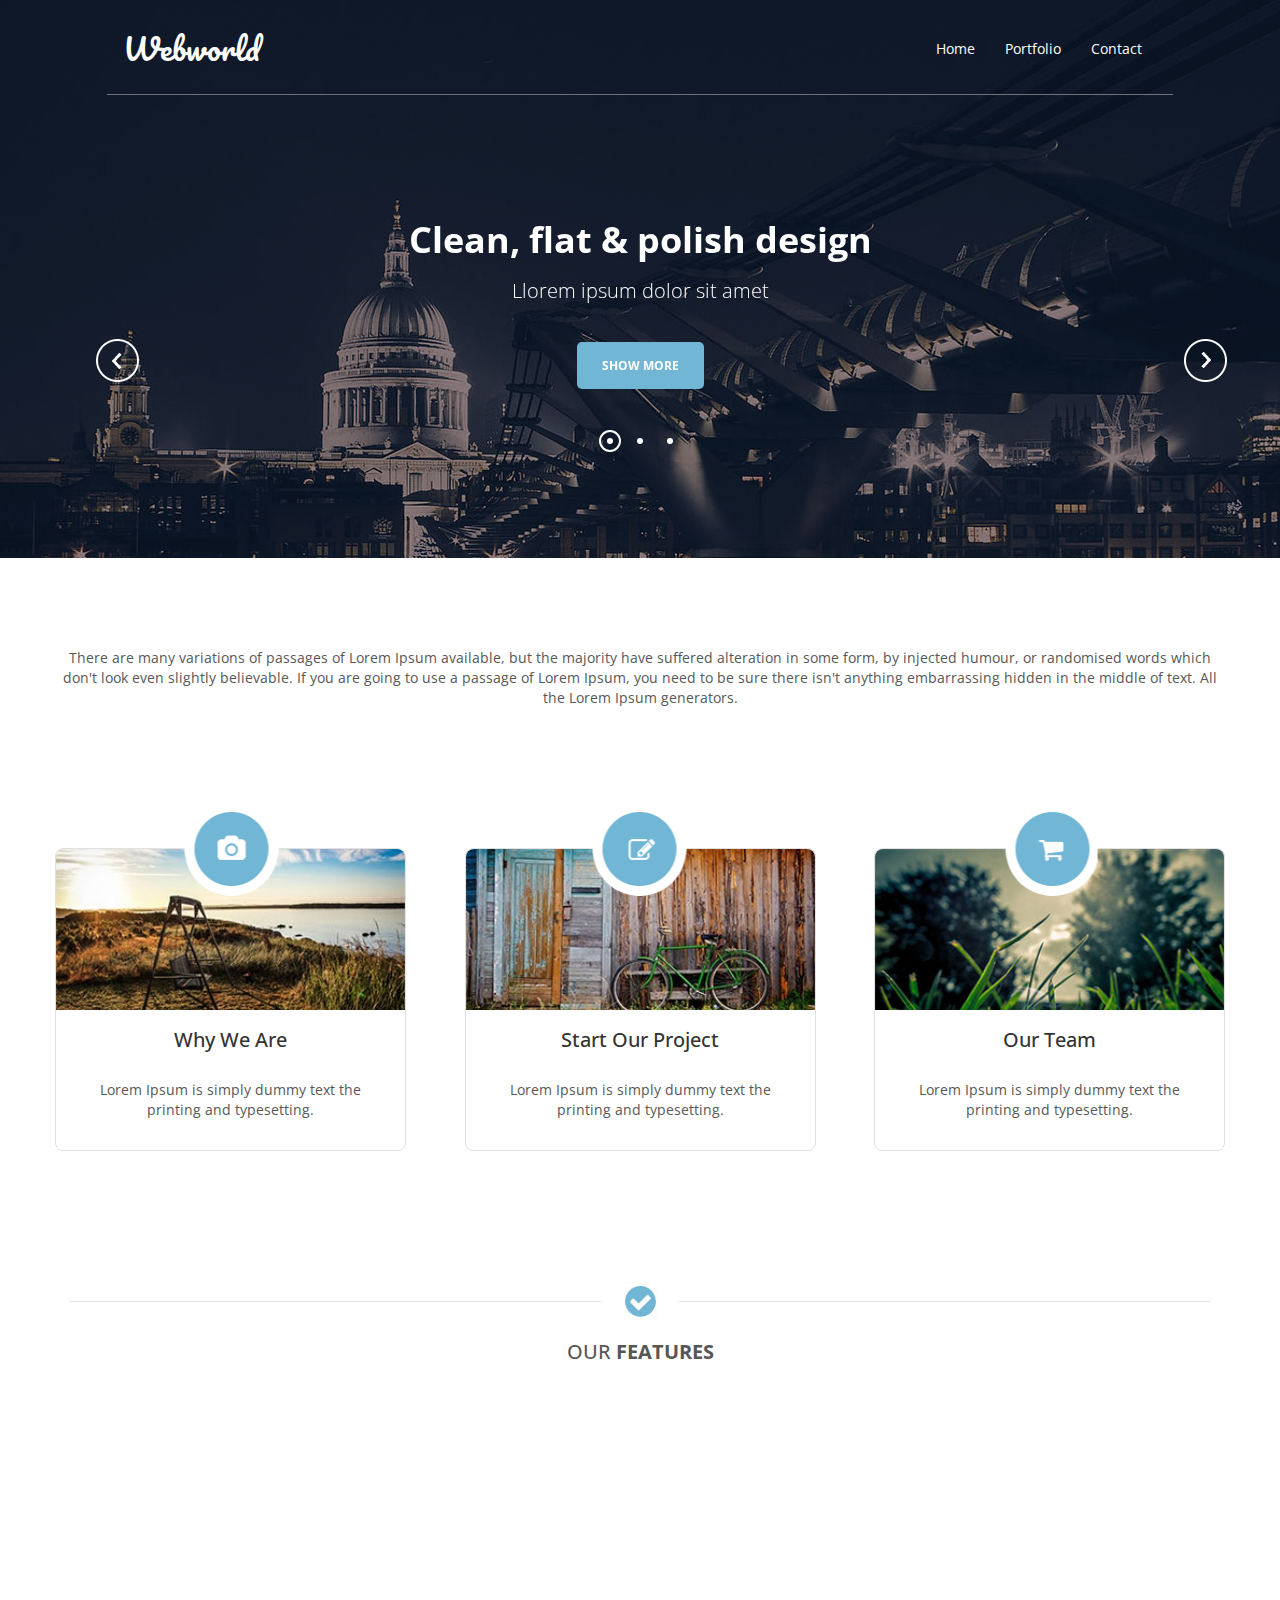
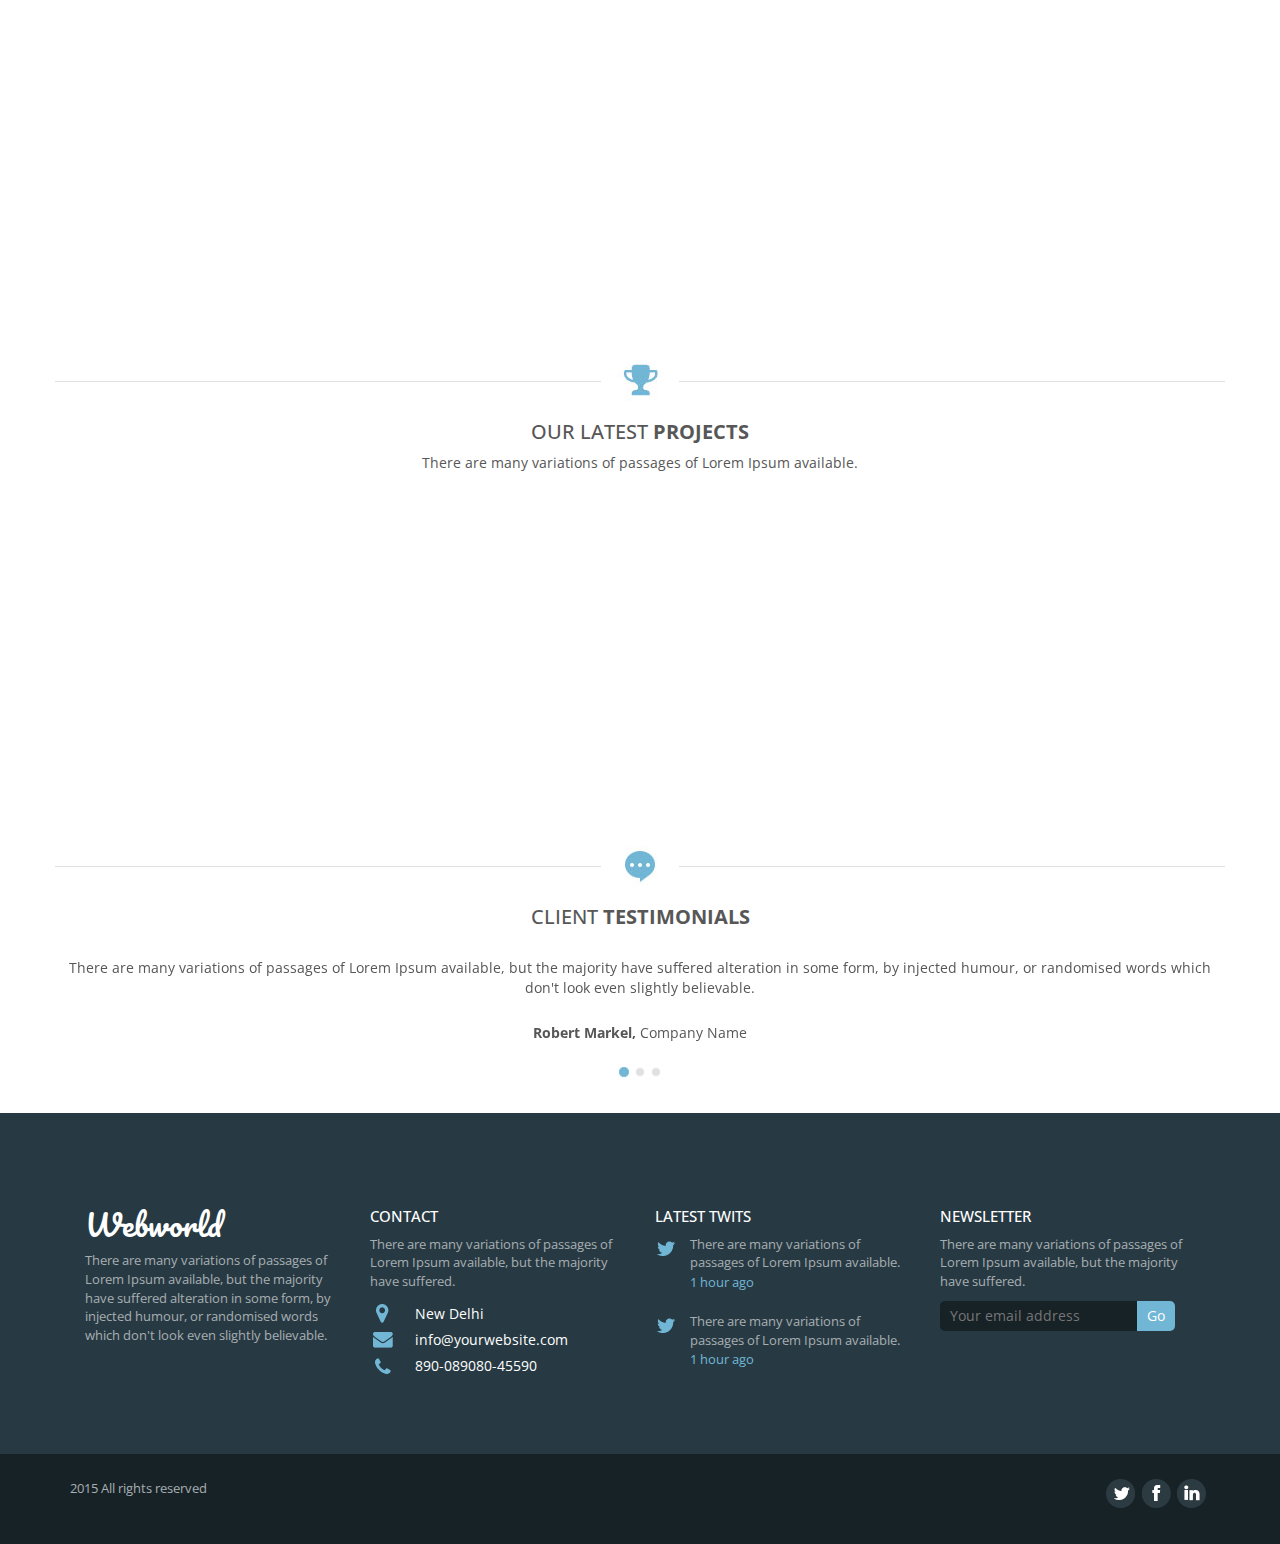
<file: index.html>
<!DOCTYPE html>
<html lang="pl_PL">

<head>
    <meta charset="utf-8">
    <meta http-equiv="X-UA-Compatible" content="IE=edge">
    <meta name="viewport" content="width=device-width, initial-scale=1">
    <title>Bootstrap 101 Template</title>
    <!-- Bootstrap -->
    <link href="css/main.css" rel="stylesheet">
    <link rel="stylesheet" href="css/animate.css">
    <link rel="stylesheet" href="https://maxcdn.bootstrapcdn.com/bootstrap/3.3.5/css/bootstrap.min.css">
    <!-- HTML5 Shim and Respond.js IE8 support of HTML5 elements and media queries -->
    <!-- WARNING: Respond.js doesn't work if you view the page via file:// -->
    <!--[if lt IE 9]>
      <script src="https://oss.maxcdn.com/html5shiv/3.7.2/html5shiv.min.js"></script>
      <script src="https://oss.maxcdn.com/respond/1.4.2/respond.min.js"></script>
    <![endif]-->
</head>

<body>
    <header>
        <div class="container-fluid">
            <div class="col-lg-10 col-lg-offset-1 col-md-10 col-md-offset-1 col-sm-10 col-sm-offset-1 col-xs-10 col-xs-offset-1 top-nav navigation">
                <nav class="navbar ">
                    <a href="index.html" class="navbar-brand logo-text"> Webworld </a>
                    <ul class="nav navbar-nav navbar-right nav-min">
                        <li><a href="#"> Menu </a></li>
                    </ul>
                    <ul class="nav navbar-nav navbar-right nav-items">
                        <li><a href="index.html"> Home </a></li>
                        <li><a href="pages/portfolio.html"> Portfolio </a></li>
                        <li><a href="pages/contact.html"> Contact </a></li>
                    </ul>
                </nav>
            </div>
            <div id="my-carousel" class="carousel slide" data-ride="carousel">
                <ol class="carousel-indicators">
                    <li data-target="#my-carousel" data-slide-to="0" class="active"></li>
                    <li data-target="#my-carousel" data-slide-to="1"></li>
                    <li data-target="#my-carousel" data-slide-to="2"></li>
                </ol>
                <div class="carousel-inner">
                    <div class="item active">
                        <h2> Clean, flat & polish design </h2>
                        <h3> Llorem ipsum dolor sit amet </h3>
                        <a> Show more </a>
                    </div>
                    <div class="item">
                        <h2> Clean, flat & polish design </h2>
                        <h3> Llorem ipsum dolor sit amet </h3>
                        <a> Show more </a>
                    </div>
                    <div class="item">
                        <h2> Clean, flat & polish design </h2>
                        <h3> Llorem ipsum dolor sit amet </h3>
                        <a> Show more </a>
                    </div>
                </div>
                <a class="left carousel-control" href="#my-carousel" data-slide="prev">
                    <img src="img/arrow_left.png">
                </a>
                <a class="right carousel-control" href="#my-carousel" data-slide="next">
                    <img src="img/arrow_right.png">
                </a>
            </div>
        </div>
    </header>
    <section class="sub-text">
        <div class="container">
            <div class="row wow bounceInUp">
                <p> There are many variations of passages of Lorem Ipsum available, but the majority have suffered alteration in some form, by injected humour, or randomised words which don't look even slightly believable. If you are going to use a passage of Lorem Ipsum, you need to be sure there isn't anything embarrassing hidden in the middle of text. All the Lorem Ipsum generators. </p>
            </div>
        </div>
    </section>
    <section class="three-cols">
        <div class="container">
            <div class="row">
                <article class="col-md-3 col-xs-6 col-xs-offset-3 col wow bounceInLeft"  data-wow-delay="0.4s">
                    <div class="col-images1">
                        <img src="img/cols_1st.jpg">
                    </div>
                    <div class="art-content">
                        <h2 class="article-title"> Why We Are </h2>
                        <p class="article-description"> Lorem Ipsum is simply dummy text the printing and typesetting. </p>
                    </div>
                </article>
                <article class="col-md-3 col wow bounceInLeft" data-wow-delay="0.2s">
                    <div class="col-images2">
                        <img src="img/cols_2nd.jpg">
                    </div>
                    <div class="art-content">
                        <h2 class="article-title"> Start Our Project </h2>
                        <p class="article-description"> Lorem Ipsum is simply dummy text the printing and typesetting. </p>
                    </div>
                </article>
                <article class="col-md-3 col wow bounceInLeft">
                    <div class="col-images3">
                        <img src="img/cols_3rd.jpg">
                    </div>
                    <div class="art-content">
                        <h2 class="article-title"> Our Team </h2>
                        <p class="article-description"> Lorem Ipsum is simply dummy text the printing and typesetting. </p>
                    </div>
                </article>
                <span class="extend"></span>
            </div>
        </div>
    </section>
    <section class="our-features">
        <div class="container">
            <div class="features-hr"></div>
            <h2 class="title"> Our <span class="bold"> Features </span></h2>
            <article class="feature wow bounceInLeft">
                <div class="row">
                    <div class="col-md-4 col-sm-6 img-left">
                        <img src="img/feature_1.jpg">
                    </div>
                    <div class="col-md-8 col-sm-6">
                        <h2 class="article-title"> Llorem ipsum </h2>
                        <p class="article-description"> There are many variations of passages of Lorem Ipsum available, but the majority have suffered alteration in some form, by injected humour, or randomised words which don't look even slightly believable. If you are going to use a passage of Lorem Ipsum, you need to be sure there isn't anything embarrassing hidden in the middle of text. All the Lorem Ipsum generators. </p>
                        <a href="#" class="features-link"> Read more </a>
                    </div>
                </div>
            </article>
            <article class="feature wow bounceInRight">
                <div class="row">
                    <div class="col-md-4 col-sm-6 img-right">
                        <img src="img/feature_2.png">
                    </div>
                    <div class="col-md-8 col-sm-6">
                        <h2 class="article-title"> Llorem ipsum </h2>
                        <p class="article-description"> There are many variations of passages of Lorem Ipsum available, but the majority have suffered alteration in some form, by injected humour, or randomised words which don't look even slightly believable. If you are going to use a passage of Lorem Ipsum, you need to be sure there isn't anything embarrassing hidden in the middle of text. All the Lorem Ipsum generators. </p>
                        <a href="#" class="features-link"> Read more </a>
                    </div>
                </div>
        </div>
        </article>
    </section>
    <section class="latest-projects">
        <div class="container">
            <div class="row">
                <div class="projects-hr"></div>
                <h2 class="title"> Our latest <span class="bold"> Projects </span></h2>
                <p class="titlep"> There are many variations of passages of Lorem Ipsum available. </p>
            </div>
            <div class="row">
                <article class="col-lg-3 col-md-6 col-sm-6 project wow fadeIn">
                    <div class="proj-image">
                        <img src="img/proj1.jpg" />
                    </div>
                    <h2 class="project-title"> Llorem ipsum </h2>
                    <p class="project-description"> Photography </p>
                </article>
                <article class="col-lg-3 col-md-6 col-sm-6 project wow fadeIn" data-wow-delay="0.2s">
                    <div class="proj-image">
                        <img src="img/proj2.jpg" />
                    </div>
                    <h2 class="project-title"> Bonorum et Malorum </h2>
                    <p class="project-description"> E-marketing </p>
                </article>
                <article class="col-lg-3 col-md-6 col-sm-6 project wow fadeIn" data-wow-delay="0.4s">
                    <div class="proj-image">
                        <img src="img/proj3.jpg" />
                    </div>
                    <h2 class="project-title"> Injected humor </h2>
                    <p class="project-description"> Print designing </p>
                </article>
                <article class="col-lg-3 col-md-6 col-sm-6 project wow fadeIn" data-wow-delay="0.6s">
                    <div class="proj-image">
                        <img src="img/proj4.jpg" />
                    </div>
                    <h2 class="project-title"> Embarassing </h2>
                    <p class="project-description"> Best Marketplace </p>
                </article>
            </div>
        </div>
    </section>
    <section class="client-testimonials">
        <div class="container">
            <div class="row">
                <div class="testimonials-hr"></div>
                <h2 class="title">  Client <span class="bold"> Testimonials </span></h2>
            </div>
            <div class="row">
                <div id="my-carousel2" class="carousel slide" data-ride="carousel">
                    <ol class="carousel-indicators">
                        <li data-target="#my-carousel2" data-slide-to="0" class="active"></li>
                        <li data-target="#my-carousel2" data-slide-to="1"></li>
                        <li data-target="#my-carousel2" data-slide-to="2"></li>
                    </ol>
                    <div class="carousel-inner">
                        <div class="item active">
                            <p class="testimon"> There are many variations of passages of Lorem Ipsum available, but the majority have suffered alteration in some form, by injected humour, or randomised words which don't look even slightly believable. </p>
                            <p class="testimonial-auth"> <span class="bold">Robert Markel, </span> Company Name </p>
                        </div>
                        <div class="item">
                            <p> There are many variations of passages of Lorem Ipsum available, but the majority have suffered alteration in some form, by injected humour, or randomised words which don't look even slightly believable. </p>
                            <p class="testimonial-auth"> <span class="bold">Robert Markel, </span> Company Name </p>
                        </div>
                        <div class="item">
                            <p> There are many variations of passages of Lorem Ipsum available, but the majority have suffered alteration in some form, by injected humour, or randomised words which don't look even slightly believable. </p>
                            <p class="testimonial-auth"> <span class="bold">Robert Markel, </span> Company Name </p>
                        </div>
                    </div>
                </div>
            </div>
        </div>
    </section>
    <footer>
        <div class="container">
            <section class="col-lg-3 col-md-3 col-sm-6">
                <h2 class="logo-text"> Webworld </h2>
                <p> There are many variations of passages of Lorem Ipsum available, but the majority have suffered alteration in some form, by injected humour, or randomised words which don't look even slightly believable. </p>
            </section>
            <section class="col-lg-3 col-md-3 col-sm-6 contact">
                <h2 class="col-title"> Contact </h2>
                <p> There are many variations of passages of Lorem Ipsum available, but the majority have suffered. </p>
                <ul>
                    <li class="city"> New Delhi </li>
                    <li class="mail"> info@yourwebsite.com </li>
                    <li class="phone"> 890-089080-45590 </li>
                </ul>
            </section>
            <section class="col-lg-3 col-md-3 col-sm-6 tweets">
                <h2 class="col-title"> Latest twits </h2>
                <div class="tweet">
                    <p> There are many variations of passages of Lorem Ipsum available. </p>
                    <a href="#"> 1 hour ago </a>
                </div>
                <div class="tweet">
                    <p> There are many variations of passages of Lorem Ipsum available. </p>
                    <a href="#"> 1 hour ago </a>
                </div>
            </section>
            <section class="col-lg-3 col-md-3 col-sm-6 newsletter">
                <h2 class="col-title"> Newsletter </h2>
                <p> There are many variations of passages of Lorem Ipsum available, but the majority have suffered. </p>
                <form>
                    <input type="text" placeholder="Your email address">
                    <input type="submit" value="Go">
                </form>
            </section>
        </div>
        <section class="copyright">
            <div class="container">
                <div class="row">
                    <div class="col-xs-6">
                        <p> 2015 All rights reserved </p>
                    </div>
                    <div class="col-xs-6">
                        <section class="social-media">
                            <a class="social linekdin"></a>
                            <a class="social fb"></a>
                            <a class="social twitter"></a>     
                        </section>
                    </div>
                </div>
            </div>
        </section>
    </footer>
    <!-- jQuery (necessary for Bootstrap's JavaScript plugins) -->
    <script src="https://ajax.googleapis.com/ajax/libs/jquery/1.11.1/jquery.min.js"></script>
    <!-- Include all compiled plugins (below), or include individual files as needed -->
    <script src="https://maxcdn.bootstrapcdn.com/bootstrap/3.3.5/js/bootstrap.min.js"></script>
    <script src="js/wow.min.js"></script>
    <script src="js/script.js"></script>
</body>

</html>
</file>
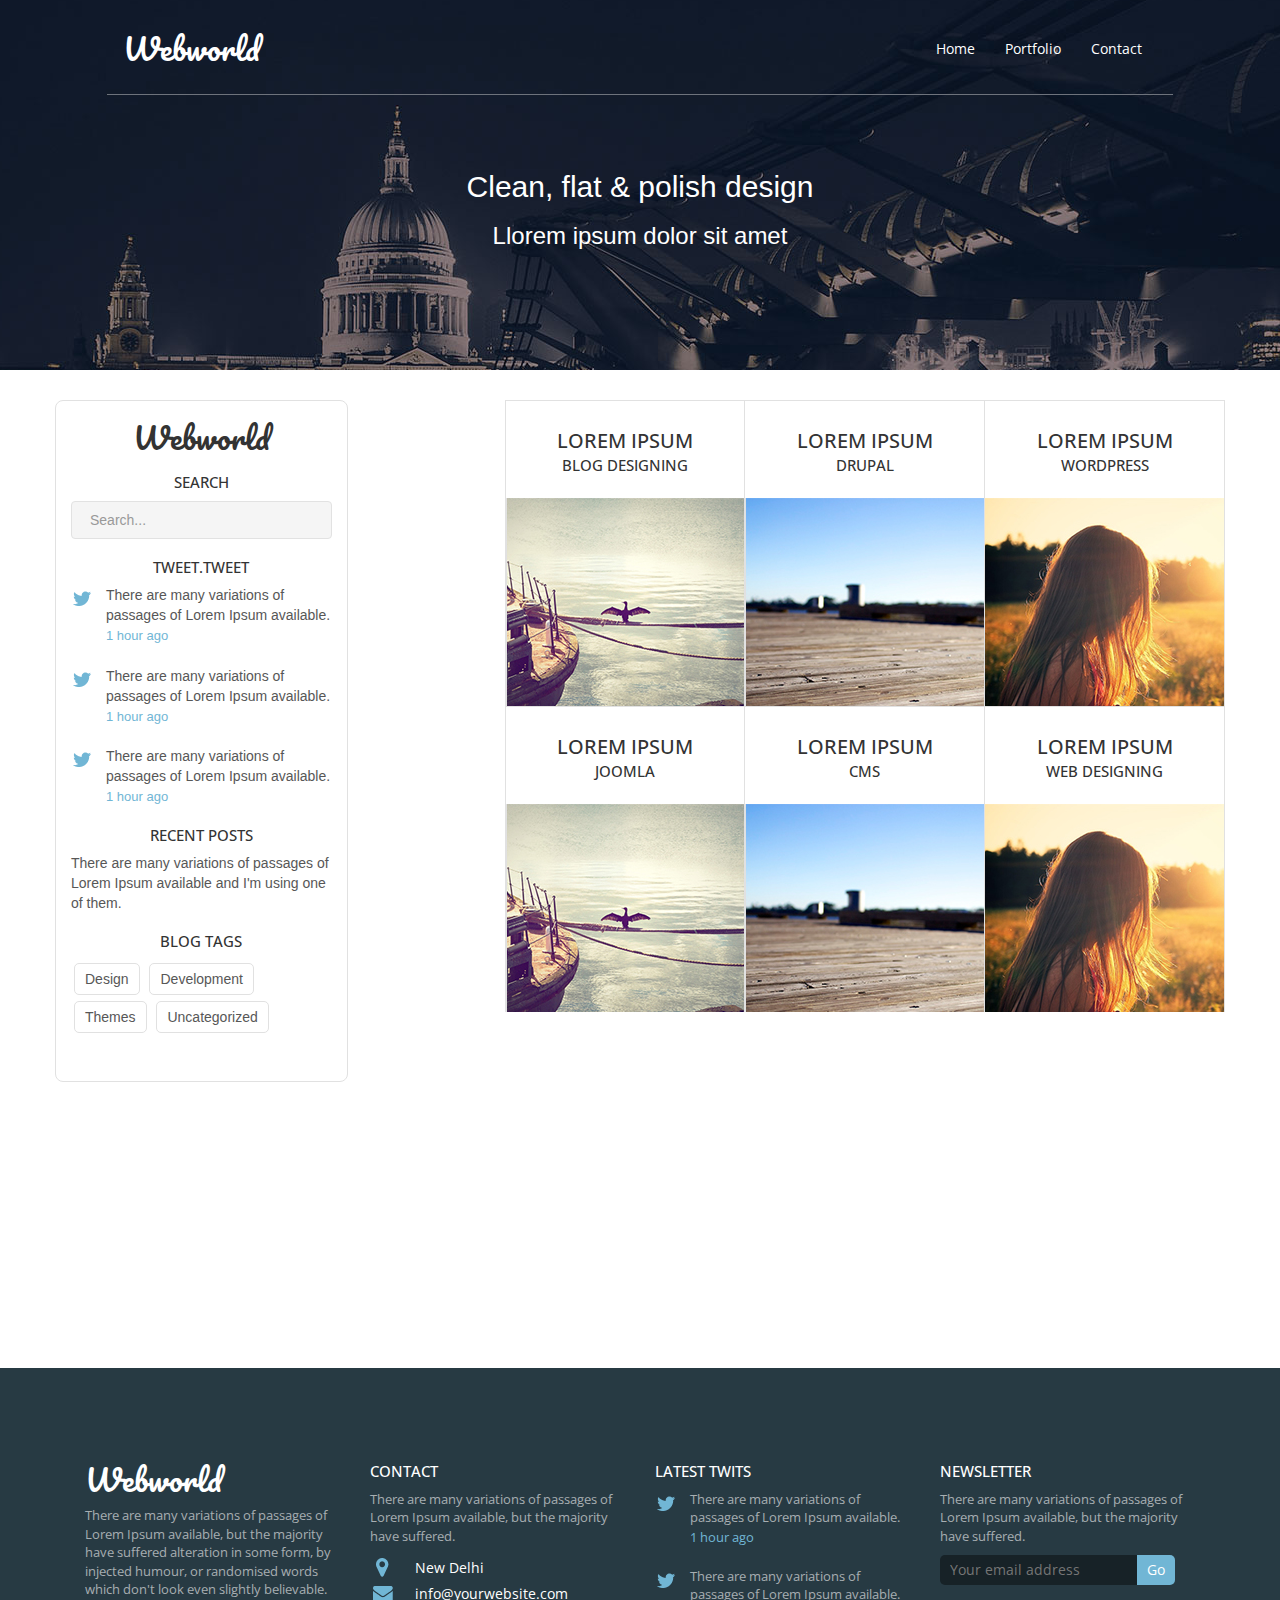
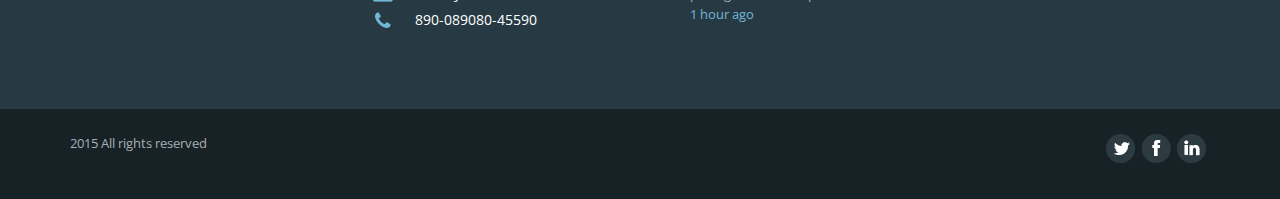
<file: pages/portfolio.html>
<!DOCTYPE html>
<html lang="pl_PL">

<head>
    <meta charset="utf-8">
    <meta http-equiv="X-UA-Compatible" content="IE=edge">
    <meta name="viewport" content="width=device-width, initial-scale=1">
    <title>Bootstrap 101 Template</title>
    <!-- Bootstrap -->
    <link href="../css/main.css" rel="stylesheet">
    <link rel="stylesheet" href="../css/animate.css">
    <link rel="stylesheet" href="https://maxcdn.bootstrapcdn.com/bootstrap/3.3.5/css/bootstrap.min.css">
    <!-- HTML5 Shim and Respond.js IE8 support of HTML5 elements and media queries -->
    <!-- WARNING: Respond.js doesn't work if you view the page via file:// -->
    <!--[if lt IE 9]>
      <script src="https://oss.maxcdn.com/html5shiv/3.7.2/html5shiv.min.js"></script>
      <script src="https://oss.maxcdn.com/respond/1.4.2/respond.min.js"></script>
    <![endif]-->
</head>

<body>
    <header class="subpage-header">
        <div class="container-fluid">
            <div class="col-lg-10 col-lg-offset-1 col-md-10 col-md-offset-1 col-sm-10 col-sm-offset-1 col-xs-10 col-xs-offset-1 top-nav navigation">
                <nav class="navbar ">
                    <a href="../index.html" class="navbar-brand logo-text"> Webworld </a>
                    <ul class="nav navbar-nav navbar-right nav-min">
                        <li><a href="#"> Menu </a></li>
                    </ul>
                    <ul class="nav navbar-nav navbar-right nav-items">
                        <li><a href="../index.html"> Home </a></li>
                        <li><a href="portfolio.html"> Portfolio </a></li>
                        <li><a href="contact.html"> Contact </a></li>
                    </ul>
                </nav>
            </div>
            <div class="col-lg-6 col-lg-offset-3 text-center head-text">
                <h2> Clean, flat & polish design </h2>
                <h3> Llorem ipsum dolor sit amet </h3>
            </div>
        </div>
    </header>
    <section class="main-content">
        <div class="container">
            <div class="row">
                <div class="col-md-3 col-sm-4 left-menu">
                    <div class="logo">
                        <h2 class="logo-text"> Webworld </h2>
                    </div>
                    <div class="search-form">
                        <h2 class="col-title"> Search </h2>
                        <form>
                            <input class="form-control" type="text" placeholder="Search...">
                        </form>
                    </div>
                    <div class="tweets">
                        <h2 class="col-title"> Tweet.Tweet </h2>
                        <div class="tweet">
                            <p> There are many variations of passages of Lorem Ipsum available. </p>
                            <a href="#"> 1 hour ago </a>
                        </div>
                        <div class="tweet">
                            <p> There are many variations of passages of Lorem Ipsum available. </p>
                            <a href="#"> 1 hour ago </a>
                        </div>
                        <div class="tweet">
                            <p> There are many variations of passages of Lorem Ipsum available. </p>
                            <a href="#"> 1 hour ago </a>
                        </div>
                    </div>
                    <div class="recent-posts">
                        <h2 class="col-title"> Recent posts </h2>
                        <p> There are many variations of passages of Lorem Ipsum available and I'm using one of them. </p>
                    </div>
                    <div class="blog-tags">
                        <h2 class="col-title"> Blog tags </h2>
                        <a href="#" class="tag"> Design </a>
                        <a href="#" class="tag"> Development </a>
                        <a href="#" class="tag"> Themes </a>
                        <a href="#" class="tag"> Uncategorized </a>
                    </div>
                </div>
                <div class="col-md-9 col-sm-8 col-xs-12 projects-gallery">
                    <div class="row">
                        <div class="col-md-4 col-xs-6 project-sample wow fadeIn" data-wow-delay="0.2s">
                            <div class="project-description">
                                <h2 class="proj-title"> Lorem ipsum </h2>
                                <h3 class="proj-type"> Wordpress </h3>
                            </div>
                            <div class="project-image">
                                <img src="../img/proj-sample-1.jpg">
                            </div>
                        </div>
                        <div class="col-md-4 col-xs-6 project-sample wow fadeIn" data-wow-delay="0.1s">
                            <div class="project-description">
                                <h2 class="proj-title"> Lorem ipsum </h2>
                                <h3 class="proj-type"> Drupal </h3>
                            </div>
                            <div class="project-image">
                                <img src="../img/proj-sample-2.jpg">
                            </div>
                        </div>
                        <div class="col-md-4 col-xs-6 project-sample proj-left wow fadeIn">
                            <div class="project-description">
                                <h2 class="proj-title"> Lorem ipsum </h2>
                                <h3 class="proj-type"> Blog designing </h3>
                            </div>
                            <div class="project-image">
                                <img src="../img/proj-sample-3.jpg">
                            </div>
                        </div>
                        <div class="col-md-4 col-xs-6 project-sample wow fadeIn" data-wow-delay="0.5s">
                            <div class="project-description">
                                <h2 class="proj-title"> Lorem ipsum </h2>
                                <h3 class="proj-type"> web designing </h3>
                            </div>
                            <div class="project-image">
                                <img src="../img/proj-sample-1.jpg">
                            </div>
                        </div>
                        <div class="col-md-4 col-xs-6 project-sample wow fadeIn" data-wow-delay="0.4s">
                            <div class="project-description">
                                <h2 class="proj-title"> Lorem ipsum </h2>
                                <h3 class="proj-type"> CMS </h3>
                            </div>
                            <div class="project-image">
                                <img src="../img/proj-sample-2.jpg">
                            </div>
                        </div>
                        <div class="col-md-4 col-xs-6 project-sample proj-left wow fadeIn" data-wow-delay="0.3s">
                            <div class="project-description">
                                <h2 class="proj-title"> Lorem ipsum </h2>
                                <h3 class="proj-type"> Joomla </h3>
                            </div>
                            <div class="project-image">
                                <img src="../img/proj-sample-3.jpg">
                            </div>
                        </div>
                        <div class="col-md-4 col-xs-6 project-sample wow fadeIn" data-wow-delay="0.8s">
                            <div class="project-description">
                                <h2 class="proj-title"> Lorem ipsum </h2>
                                <h3 class="proj-type"> Wordpress </h3>
                            </div>
                            <div class="project-image">
                                <img src="../img/proj-sample-1.jpg">
                            </div>
                        </div>
                        <div class="col-md-4 col-xs-6 project-sample wow fadeIn" data-wow-delay="0.7s">
                            <div class="project-description">
                                <h2 class="proj-title"> Lorem ipsum </h2>
                                <h3 class="proj-type"> Print designing </h3>
                            </div>
                            <div class="project-image">
                                <img src="../img/proj-sample-2.jpg">
                            </div>
                        </div>
                        <div class="col-md-4 col-xs-6 project-sample proj-left wow fadeIn" data-wow-delay="0.6s">
                            <div class="project-description">
                                <h2 class="proj-title"> Lorem ipsum </h2>
                                <h3 class="proj-type"> Drupal </h3>
                            </div>
                            <div class="project-image">
                                <img src="../img/proj-sample-3.jpg">
                            </div>
                        </div>
                    </div>
                </div>
            </div>
        </div>
    </section>
    <footer class="clear">
        <div class="container">
            <section class="col-lg-3 col-md-3 col-sm-6">
                <h2 class="logo-text"> Webworld </h2>
                <p> There are many variations of passages of Lorem Ipsum available, but the majority have suffered alteration in some form, by injected humour, or randomised words which don't look even slightly believable. </p>
            </section>
            <section class="col-lg-3 col-md-3 col-sm-6 contact">
                <h2 class="col-title"> Contact </h2>
                <p> There are many variations of passages of Lorem Ipsum available, but the majority have suffered. </p>
                <ul>
                    <li class="city"> New Delhi </li>
                    <li class="mail"> info@yourwebsite.com </li>
                    <li class="phone"> 890-089080-45590 </li>
                </ul>
            </section>
            <section class="col-lg-3 col-md-3 col-sm-6 tweets">
                <h2 class="col-title"> Latest twits </h2>
                <div class="tweet">
                    <p> There are many variations of passages of Lorem Ipsum available. </p>
                    <a href="#"> 1 hour ago </a>
                </div>
                <div class="tweet">
                    <p> There are many variations of passages of Lorem Ipsum available. </p>
                    <a href="#"> 1 hour ago </a>
                </div>
            </section>
            <section class="col-lg-3 col-md-3 col-sm-6 newsletter">
                <h2 class="col-title"> Newsletter </h2>
                <p> There are many variations of passages of Lorem Ipsum available, but the majority have suffered. </p>
                <form>
                    <input type="text" placeholder="Your email address">
                    <input type="submit" value="Go">
                </form>
            </section>
        </div>
         <section class="copyright">
            <div class="container">
                <div class="row">
                    <div class="col-xs-6">
                        <p> 2015 All rights reserved </p>
                    </div>
                    <div class="col-xs-6">
                        <section class="social-media">
                            <a class="social linekdin"></a>
                            <a class="social fb"></a>
                            <a class="social twitter"></a>     
                        </section>
                    </div>
                </div>
            </div>
        </section>
    </footer>
    <!-- jQuery (necessary for Bootstrap's JavaScript plugins) -->
    <script src="https://ajax.googleapis.com/ajax/libs/jquery/1.11.1/jquery.min.js"></script>
    <!-- Include all compiled plugins (below), or include individual files as needed -->
    <script src="https://maxcdn.bootstrapcdn.com/bootstrap/3.3.5/js/bootstrap.min.js"></script>
    <script src="../js/wow.min.js"></script>
    <script src="../js/script.js"></script>
</body>

</html>
</file>
<file: css/main.css>
@import url(http://fonts.googleapis.com/css?family=Pacifico);
@import url(http://fonts.googleapis.com/css?family=Open+Sans:400,300,600,700&subset=latin,latin-ext);
/* http://meyerweb.com/eric/tools/css/reset/ 
   v2.0 | 20110126
   License: none (public domain)
*/
/* line 18, ../scss/partials/_reset.scss */
html, body, div, span, applet, object, iframe,
h1, h2, h3, h4, h5, h6, p, blockquote, pre,
a, abbr, acronym, address, big, cite, code,
del, dfn, em, img, ins, kbd, q, s, samp,
small, strike, strong, sub, sup, tt, var,
b, u, i, center,
dl, dt, dd, ol, ul, li,
fieldset, form, label, legend,
table, caption, tbody, tfoot, thead, tr, th, td,
article, aside, canvas, details, embed,
figure, figcaption, footer, header, hgroup,
menu, nav, output, ruby, section, summary,
time, mark, audio, video {
  margin: 0;
  padding: 0;
  border: 0;
  font-size: 100%;
  font: inherit;
  vertical-align: baseline;
}

/* HTML5 display-role reset for older browsers */
/* line 28, ../scss/partials/_reset.scss */
article, aside, details, figcaption, figure,
footer, header, hgroup, menu, nav, section {
  display: block;
}

/* line 31, ../scss/partials/_reset.scss */
body {
  line-height: 1;
}

/* line 34, ../scss/partials/_reset.scss */
ol, ul {
  list-style: none;
}

/* line 37, ../scss/partials/_reset.scss */
blockquote, q {
  quotes: none;
}

/* line 41, ../scss/partials/_reset.scss */
blockquote:before, blockquote:after,
q:before, q:after {
  content: '';
  content: none;
}

/* line 45, ../scss/partials/_reset.scss */
table {
  border-collapse: collapse;
  border-spacing: 0;
}

/* line 9, ../scss/partials/_variables.scss */
p {
  color: #575757;
}

/* line 13, ../scss/partials/_variables.scss */
h1, h2, h3, h4, h5, h6 {
  color: #484848;
}

/* line 17, ../scss/partials/_variables.scss */
header {
  color: white;
}

/* line 21, ../scss/partials/_variables.scss */
header a {
  color: white;
}

/* line 25, ../scss/partials/_variables.scss */
.ourFeatures p {
  color: #575757;
}

/* line 29, ../scss/partials/_variables.scss */
footer {
  background-color: #273a43;
  color: #fff;
}

/* line 34, ../scss/partials/_variables.scss */
footer p {
  color: #fff;
}

/* line 12, ../scss/partials/_typography.scss */
body {
  font-family: "Open Sans", sans-serif;
}

/* line 16, ../scss/partials/_typography.scss */
a {
  cursor: pointer;
}

/* line 20, ../scss/partials/_typography.scss */
.bold {
  font-weight: bold;
}

/* line 24, ../scss/partials/_typography.scss */
.logo-text {
  font-family: "Pacifico", cursive;
}

/* line 28, ../scss/partials/_typography.scss */
.navigation .logo-text {
  font-size: 30px;
  line-height: 95px;
  padding: 0;
}

/* line 34, ../scss/partials/_typography.scss */
.navigation-fixed .logo-text {
  font-size: 20px;
  line-height: 55px;
  padding: 0;
}

/* line 40, ../scss/partials/_typography.scss */
h2.title {
  text-align: center;
  text-transform: uppercase;
  color: #575757;
  font-size: 20px;
  font-family: "Open Sans", sans-serif;
}

/* line 48, ../scss/partials/_typography.scss */
.titlep {
  text-align: center;
  color: #575757;
  font-size: 14px;
  margin-bottom: 40px;
  font-family: "Open Sans", sans-serif;
}

/* line 56, ../scss/partials/_typography.scss */
.article-title {
  font-size: 20px;
  line-height: 20px;
  margin-bottom: 30px;
  margin-top: 0;
  font-family: "Open Sans", sans-serif;
}

/* line 64, ../scss/partials/_typography.scss */
.article-description {
  font-size: 13.5px;
  line-height: 20px;
  font-family: "Open Sans", sans-serif;
}

/* line 70, ../scss/partials/_typography.scss */
.col-title {
  text-transform: uppercase;
  font-size: 15px;
  font-family: "Open Sans", sans-serif;
  font-weight: 500;
}

/* line 1, ../scss/partials/_header.scss */
header {
  padding: 0;
  background: url("../img/header_bg.jpg") no-repeat center;
  height: 558px;
}
/* line 6, ../scss/partials/_header.scss */
header .container-fluid {
  margin: 0;
  padding: 0;
}

/* line 12, ../scss/partials/_header.scss */
.subpage-header {
  height: 370px;
}

/*******************  NAVIGATION  ***********************/
/* line 18, ../scss/partials/_header.scss */
.container-fluid .navigation {
  transition: all 0.3s ease-out;
  position: absolute;
  z-index: 10;
  height: 95px;
  border-bottom: 1px solid #6e737c;
}

/* line 26, ../scss/partials/_header.scss */
.navigation .navbar-nav.nav-min {
  margin-top: 0;
  display: none;
}

/* line 31, ../scss/partials/_header.scss */
.navigation-fixed .nav-min {
  display: none;
}
/* line 34, ../scss/partials/_header.scss */
.navigation-fixed .nav-min a:active, .navigation-fixed .nav-min a:hover, .navigation-fixed .nav-min a:focus {
  background: transparent;
  color: #fff;
}

/* line 40, ../scss/partials/_header.scss */
.navigation .navbar-nav li > a {
  line-height: 95px;
  padding-top: 0;
  padding-bottom: 0;
  font-family: "Open Sans", sans-serif;
}
/* line 46, ../scss/partials/_header.scss */
.navigation .navbar-nav li > a:active, .navigation .navbar-nav li > a:hover, .navigation .navbar-nav li > a:focus {
  background: transparent;
  color: #fff;
}

/* line 52, ../scss/partials/_header.scss */
.navigation-fixed .navbar-nav {
  margin-right: 30px;
  margin-top: 0;
}

/* line 57, ../scss/partials/_header.scss */
.navigation-fixed .navbar-nav li > a {
  line-height: 55px;
  padding-top: 0;
  padding-bottom: 0;
  font-family: "Open Sans", sans-serif;
}
/* line 63, ../scss/partials/_header.scss */
.navigation-fixed .navbar-nav li > a:active {
  background: transparent;
}

/* line 68, ../scss/partials/_header.scss */
.container-fluid .navigation-fixed {
  transition: all 0.3s ease-out;
  position: fixed;
  margin-left: 0;
  width: 100%;
  z-index: 20;
  height: 55px;
  background-color: #111a2b;
}

/* line 79, ../scss/partials/_header.scss */
.navigation .logo-text:hover, .navigation-fixed .logo-text:hover {
  cursor: pointer;
  color: #fff;
}
/* line 84, ../scss/partials/_header.scss */
.navigation ul li a, .navigation-fixed ul li a {
  float: right;
}
/* line 87, ../scss/partials/_header.scss */
.navigation ul li a:hover, .navigation-fixed ul li a:hover {
  background: transparent;
  color: #fff;
}

/* line 94, ../scss/partials/_header.scss */
.head-text {
  margin-top: 150px;
}

@media screen and (max-width: 768px) {
  /* line 100, ../scss/partials/_header.scss */
  .navigation .navbar-nav.nav-items,
  .navigation-fixed .navbar-nav.nav-items {
    position: absolute;
    right: 0;
    width: 200px;
    color: #fff;
    text-align: center;
  }
  /* line 107, ../scss/partials/_header.scss */
  .navigation .navbar-nav.nav-items li a,
  .navigation-fixed .navbar-nav.nav-items li a {
    float: none;
    display: block;
    line-height: 45px;
  }

  /* line 114, ../scss/partials/_header.scss */
  .navigation .navbar-nav.nav-items {
    top: 100px;
    background-color: #0e1624;
  }

  /* line 119, ../scss/partials/_header.scss */
  .navigation-fixed .navbar-nav.nav-items {
    top: 54px;
    background-color: #111a2b;
  }

  /* line 124, ../scss/partials/_header.scss */
  header {
    height: 470px;
  }

  /* line 128, ../scss/partials/_header.scss */
  .navigation .nav.navbar-nav {
    display: none;
  }

  /* line 132, ../scss/partials/_header.scss */
  .navigation-fixed .nav-items {
    display: none;
  }

  /* line 136, ../scss/partials/_header.scss */
  .navigation .navbar-nav.nav-min {
    display: block;
    float: right;
  }

  /* line 141, ../scss/partials/_header.scss */
  .navigation-fixed .nav-min {
    display: block;
  }
}
/*******************  SUBHEADER TEXT  ***********************/
/* line 3, ../scss/partials/_articles.scss */
.sub-text {
  margin-top: 90px;
  margin-bottom: 100px;
  padding: 0 30px;
  text-align: center;
  font-family: "Open Sans", sans-serif;
}

/*******************  THREE COLUMNS  ***********************/
/* line 13, ../scss/partials/_articles.scss */
.three-cols {
  text-align: justify;
  margin: 0 auto;
}
/* line 17, ../scss/partials/_articles.scss */
.three-cols .container {
  margin: 0 auto;
}
/* line 21, ../scss/partials/_articles.scss */
.three-cols .extend {
  display: inline-block;
  width: 100%;
}
/* line 26, ../scss/partials/_articles.scss */
.three-cols .col {
  width: 30%;
  display: inline-block;
  padding: 0;
  float: none;
  border: 1px solid #e1e1e1;
  border-radius: 8px;
  margin: 30px 0;
  text-align: center;
}
/* line 36, ../scss/partials/_articles.scss */
.three-cols .col .art-content {
  padding: 20px 40px;
}
/* line 40, ../scss/partials/_articles.scss */
.three-cols .col h2 {
  margin-top: 0;
}
/* line 44, ../scss/partials/_articles.scss */
.three-cols .col .col-images1 {
  height: 161px;
  overflow: hidden;
  border-top-left-radius: 8px;
  border-top-right-radius: 8px;
}
/* line 23, ../scss/partials/_mixins.scss */
.three-cols .col .col-images1 img {
  width: 100%;
}
/* line 27, ../scss/partials/_mixins.scss */
.three-cols .col .col-images1:before {
  content: "";
  position: absolute;
  width: 95px;
  height: 95px;
  top: -47px;
  left: 50%;
  transform: translateX(-50%);
  z-index: 10;
  background: url("../img/col1.png") no-repeat;
}
/* line 48, ../scss/partials/_articles.scss */
.three-cols .col .col-images2 {
  height: 161px;
  overflow: hidden;
  border-top-left-radius: 8px;
  border-top-right-radius: 8px;
}
/* line 23, ../scss/partials/_mixins.scss */
.three-cols .col .col-images2 img {
  width: 100%;
}
/* line 27, ../scss/partials/_mixins.scss */
.three-cols .col .col-images2:before {
  content: "";
  position: absolute;
  width: 95px;
  height: 95px;
  top: -47px;
  left: 50%;
  transform: translateX(-50%);
  z-index: 10;
  background: url("../img/col2.png") no-repeat;
}
/* line 52, ../scss/partials/_articles.scss */
.three-cols .col .col-images3 {
  height: 161px;
  overflow: hidden;
  border-top-left-radius: 8px;
  border-top-right-radius: 8px;
}
/* line 23, ../scss/partials/_mixins.scss */
.three-cols .col .col-images3 img {
  width: 100%;
}
/* line 27, ../scss/partials/_mixins.scss */
.three-cols .col .col-images3:before {
  content: "";
  position: absolute;
  width: 95px;
  height: 95px;
  top: -47px;
  left: 50%;
  transform: translateX(-50%);
  z-index: 10;
  background: url("../img/col3.png") no-repeat;
}

/*******************  OUR FEATURES  ***********************/
/* line 60, ../scss/partials/_articles.scss */
.our-features {
  margin-top: 80px;
}
/* line 63, ../scss/partials/_articles.scss */
.our-features .features-hr {
  height: 40px;
  background: url("../img/features.jpg") no-repeat center;
  position: relative;
}
/* line 6, ../scss/partials/_mixins.scss */
.our-features .features-hr:before {
  content: '';
  position: absolute;
  height: 1px;
  width: 100%;
  z-index: -1;
  background: #e1e1e1;
  top: 50%;
}
/* line 67, ../scss/partials/_articles.scss */
.our-features .feature {
  margin: 50px 0;
}
/* line 70, ../scss/partials/_articles.scss */
.our-features .feature .img-left {
  display: inline-block;
}
/* line 74, ../scss/partials/_articles.scss */
.our-features .feature .img-right {
  display: inline-block;
  float: right;
}
/* line 80, ../scss/partials/_articles.scss */
.our-features .features-link {
  margin-top: 20px;
  display: inline-block;
  border: 2px solid #71b6d5;
  border-radius: 5px;
  color: #71b6d5;
  font-weight: 700;
  padding: 10px 20px;
  text-transform: uppercase;
}
/* line 90, ../scss/partials/_articles.scss */
.our-features .features-link:hover {
  text-decoration: none;
}

/*******************  PROJECTS  ***********************/
/* line 98, ../scss/partials/_articles.scss */
.project {
  margin: 30px 0;
  text-align: center;
  font-family: "Open Sans", sans-serif;
}
/* line 103, ../scss/partials/_articles.scss */
.project .proj-image {
  position: relative;
  border-radius: 8px;
  overflow: hidden;
  margin-bottom: 20px;
}
/* line 110, ../scss/partials/_articles.scss */
.project .proj-image img {
  width: 100%;
}
/* line 114, ../scss/partials/_articles.scss */
.project .proj-image::before {
  content: '';
  position: absolute;
  top: 0;
  left: 0;
  width: 100%;
  height: 100%;
  background: rgba(0, 0, 0, 0.4);
  opacity: 0;
  transition: 0.2s ease-in;
  cursor: pointer;
}
/* line 128, ../scss/partials/_articles.scss */
.project .proj-image:hover::before {
  opacity: 1;
}
/* line 134, ../scss/partials/_articles.scss */
.project .project-title {
  font-size: 20px;
  font-weight: 600;
  color: #484848;
  margin-bottom: 5px;
}
/* line 141, ../scss/partials/_articles.scss */
.project .project-description {
  font-size: 15px;
  font-weight: 300;
  color: #575757;
}

/* line 148, ../scss/partials/_articles.scss */
.projects-hr {
  height: 40px;
  background: url("../img/projects.jpg") no-repeat center;
  position: relative;
}
/* line 6, ../scss/partials/_mixins.scss */
.projects-hr:before {
  content: '';
  position: absolute;
  height: 1px;
  width: 100%;
  z-index: -1;
  background: #e1e1e1;
  top: 50%;
}

/******************* CONTACT PAGE ***********************/
/* line 154, ../scss/partials/_articles.scss */
.contact-info {
  margin-top: 80px;
}
/* line 157, ../scss/partials/_articles.scss */
.contact-info .col-md-3, .contact-info .col-xs-6 {
  margin: 50px 0 80px 0;
  text-align: center;
}
/* line 162, ../scss/partials/_articles.scss */
.contact-info .contact-info-hr {
  height: 40px;
  background: url("../img/features.jpg") no-repeat center;
  position: relative;
}
/* line 6, ../scss/partials/_mixins.scss */
.contact-info .contact-info-hr:before {
  content: '';
  position: absolute;
  height: 1px;
  width: 100%;
  z-index: -1;
  background: #e1e1e1;
  top: 50%;
}

/* line 167, ../scss/partials/_articles.scss */
#map {
  width: 100%;
  height: 300px;
}

/******************* PORTFOLIO ***********************/
/* line 174, ../scss/partials/_articles.scss */
.main-content {
  margin-top: 30px;
  margin-bottom: 50px;
}
/* line 178, ../scss/partials/_articles.scss */
.main-content .col-md-4 {
  float: right;
}
/* line 182, ../scss/partials/_articles.scss */
.main-content .col-md-3 {
  border: 1px solid #e1e1e1;
  border-radius: 8px;
  padding-bottom: 45px;
}
/* line 187, ../scss/partials/_articles.scss */
.main-content .col-md-3 .logo {
  text-align: center;
}
/* line 191, ../scss/partials/_articles.scss */
.main-content .col-md-3 h2.col-title {
  text-align: center;
}
/* line 196, ../scss/partials/_articles.scss */
.main-content .col-md-3 .blog-tags .tag {
  display: inline-block;
  padding: 5px 10px;
  margin: 3px;
  border: 1px solid #e1e1e1;
  border-radius: 5px;
  color: #575757;
  transition: all 0.2s;
}
/* line 205, ../scss/partials/_articles.scss */
.main-content .col-md-3 .blog-tags .tag:hover {
  text-decoration: none;
  border-color: #71b6d5;
  color: #71b6d5;
  transition: all 0.2s;
}
/* line 215, ../scss/partials/_articles.scss */
.main-content .proj-left {
  border-left: 1px solid #e1e1e1;
}
/* line 219, ../scss/partials/_articles.scss */
.main-content .project-sample {
  border-top: 1px solid #e1e1e1;
  border-right: 1px solid #e1e1e1;
  padding-left: 0;
  padding-right: 0;
  max-width: 240px;
  overflow: hidden;
}
/* line 227, ../scss/partials/_articles.scss */
.main-content .project-sample .project-description {
  text-align: center;
  font-family: "Open Sans", sans-serif;
  text-transform: uppercase;
}
/* line 232, ../scss/partials/_articles.scss */
.main-content .project-sample .project-description .proj-title {
  margin-top: 30px;
  margin-bottom: 7px;
  font-size: 20px;
  line-height: 1;
}
/* line 239, ../scss/partials/_articles.scss */
.main-content .project-sample .project-description .proj-type {
  margin-top: 0;
  margin-bottom: 25px;
  font-size: 15px;
  line-height: 1;
}
/* line 246, ../scss/partials/_articles.scss */
.main-content .project-sample .project-description .project-image {
  width: 100%;
}
/* line 250, ../scss/partials/_articles.scss */
.main-content .project-sample .project-description .project-image img {
  display: block;
  width: 100%;
}

@media screen and (max-width: 992px) and (min-width: 768px) {
  /* line 261, ../scss/partials/_articles.scss */
  .three-cols .col {
    width: 100%;
  }
  /* line 263, ../scss/partials/_articles.scss */
  .three-cols .col .col-images1, .three-cols .col .col-images3 {
    float: left;
    border-radius: 8px 0 0 8px;
  }
  /* line 267, ../scss/partials/_articles.scss */
  .three-cols .col .col-images1:before, .three-cols .col .col-images3:before {
    background: none;
  }
  /* line 272, ../scss/partials/_articles.scss */
  .three-cols .col .col-images2 {
    float: right;
    border-radius: 0 8px 8px 0;
  }
  /* line 276, ../scss/partials/_articles.scss */
  .three-cols .col .col-images2:before {
    background: none;
  }
}
@media screen and (max-width: 768px) {
  /* line 287, ../scss/partials/_articles.scss */
  .main-content .left-menu {
    margin: 30px;
  }
  /* line 291, ../scss/partials/_articles.scss */
  .main-content .col-md-4 {
    margin: 0 auto;
    float: none;
  }

  /* line 298, ../scss/partials/_articles.scss */
  .three-cols {
    text-align: center;
  }
  /* line 301, ../scss/partials/_articles.scss */
  .three-cols .col {
    width: 50%;
  }
  /* line 304, ../scss/partials/_articles.scss */
  .three-cols .col .col-images1, .three-cols .col .col-images2, .three-cols .col .col-images3 {
    float: none;
  }

  /* line 310, ../scss/partials/_articles.scss */
  .our-features {
    text-align: center;
  }
  /* line 314, ../scss/partials/_articles.scss */
  .our-features .feature .img-right {
    float: none;
  }
  /* line 319, ../scss/partials/_articles.scss */
  .our-features img {
    margin-bottom: 30px;
  }
}
/******************* TOP SLIDER ***********************/
/* line 3, ../scss/partials/_sliders.scss */
#my-carousel .carousel-inner {
  text-align: center;
  font-family: "Open Sans", sans-serif;
  margin-top: 200px;
}
/* line 8, ../scss/partials/_sliders.scss */
#my-carousel .carousel-inner h2 {
  font-weight: 700;
  font-size: 36px;
}
/* line 13, ../scss/partials/_sliders.scss */
#my-carousel .carousel-inner h3 {
  font-weight: 300;
  font-size: 20px;
  margin-bottom: 40px;
}
/* line 19, ../scss/partials/_sliders.scss */
#my-carousel .carousel-inner a {
  text-transform: uppercase;
  padding: 15px 25px;
  border-radius: 5px;
  font-size: 12px;
  font-weight: 700;
  display: inline-block;
  margin: 0 auto;
  margin-bottom: 90px;
  background: #71b6d5;
  cursor: pointer;
}
/* line 31, ../scss/partials/_sliders.scss */
#my-carousel .carousel-inner a:hover {
  color: white;
  text-decoration: none;
}

/* line 38, ../scss/partials/_sliders.scss */
#my-carousel .carousel-control {
  background-image: none;
  opacity: 1;
}

/* line 43, ../scss/partials/_sliders.scss */
.carousel-control img {
  position: absolute;
  top: 50%;
}

/* line 48, ../scss/partials/_sliders.scss */
#my-carousel .carousel-indicators li {
  width: 6px;
  height: 6px;
  margin: 0 10px;
  border: 0;
  position: relative;
  background: white;
}
/* line 57, ../scss/partials/_sliders.scss */
#my-carousel .carousel-indicators li.active::before {
  content: '';
  position: absolute;
  top: -8px;
  left: -8px;
  width: 22px;
  height: 22px;
  border: 2px solid white;
  border-radius: 50%;
}

/*******************  CLIENT TESTIMONIALS  ***********************/
/* line 72, ../scss/partials/_sliders.scss */
.testimonials-hr {
  height: 40px;
  background: url("../img/testimonials.jpg") no-repeat center;
  position: relative;
  margin-top: 20px;
}
/* line 6, ../scss/partials/_mixins.scss */
.testimonials-hr:before {
  content: '';
  position: absolute;
  height: 1px;
  width: 100%;
  z-index: -1;
  background: #e1e1e1;
  top: 50%;
}

/* line 77, ../scss/partials/_sliders.scss */
#my-carousel2 .carousel-inner .item {
  padding-top: 20px;
  margin-bottom: 70px;
  font-family: "Open Sans", sans-serif;
}

/* line 83, ../scss/partials/_sliders.scss */
#my-carousel2 .carousel-inner .item {
  text-align: center;
}
/* line 86, ../scss/partials/_sliders.scss */
#my-carousel2 .carousel-inner .item .testimonial-auth {
  padding-top: 15px;
}

/* line 91, ../scss/partials/_sliders.scss */
#my-carousel2 .carousel-indicators li {
  background-color: #e1e1e1;
}

/* line 95, ../scss/partials/_sliders.scss */
#my-carousel2 .carousel-indicators .active {
  background-color: #71b6d5;
}

@media screen and (max-width: 768px) {
  /* line 101, ../scss/partials/_sliders.scss */
  #my-carousel .carousel-inner {
    margin-top: 150px;
  }
  /* line 104, ../scss/partials/_sliders.scss */
  #my-carousel .carousel-inner h2 {
    font-size: 30px;
  }
  /* line 109, ../scss/partials/_sliders.scss */
  #my-carousel .carousel-control {
    display: none;
  }
}
/* line 2, ../scss/partials/_forms.scss */
.contact-form .contact-form-hr {
  height: 40px;
  background: url("../img/mail-hr.png") no-repeat center;
  position: relative;
}
/* line 6, ../scss/partials/_mixins.scss */
.contact-form .contact-form-hr:before {
  content: '';
  position: absolute;
  height: 1px;
  width: 100%;
  z-index: -1;
  background: #e1e1e1;
  top: 50%;
}
/* line 6, ../scss/partials/_forms.scss */
.contact-form .user-name {
  padding: 0;
  padding-right: 5px;
}
/* line 11, ../scss/partials/_forms.scss */
.contact-form .user-mail {
  padding: 0;
  padding-left: 5px;
}
/* line 16, ../scss/partials/_forms.scss */
.contact-form form {
  margin: 55px 0 75px 0;
}

/* line 22, ../scss/partials/_forms.scss */
form input[type=text], form textarea.form-control {
  margin-bottom: 10px;
  background: #f5f5f5;
  border-color: #e2e2e2;
  box-shadow: 0 0;
}
/* line 29, ../scss/partials/_forms.scss */
form input[type=text] {
  padding: 18px;
}
/* line 33, ../scss/partials/_forms.scss */
form textarea.form-control {
  resize: none;
  height: 240px;
  padding: 20px;
}
/* line 39, ../scss/partials/_forms.scss */
form input[type=submit].form-control {
  background: #71b6d5;
  border-color: #71b6d5;
  color: #fff;
  font-weight: 700;
}

/***** FOOTER FORM *****/
/* line 49, ../scss/partials/_forms.scss */
.newsletter input {
  float: left;
}
/* line 53, ../scss/partials/_forms.scss */
.newsletter input[type="text"] {
  background-color: #172227;
  border: none;
  border-top-left-radius: 5px;
  border-bottom-left-radius: 5px;
  padding: 5px 10px;
}
/* line 61, ../scss/partials/_forms.scss */
.newsletter input[type="submit"] {
  border: none;
  padding: 5px 10px;
  background-color: #71b6d5;
  border-top-right-radius: 5px;
  border-bottom-right-radius: 5px;
  display: block;
}

/* line 1, ../scss/partials/_footer.scss */
footer {
  font-family: "Open Sans", sans-serif;
  padding-top: 75px;
}
/* line 5, ../scss/partials/_footer.scss */
footer p {
  font-size: 13px;
  color: #a7aeb2;
}

/* line 12, ../scss/partials/_footer.scss */
.contact ul li {
  line-height: 26px;
  padding-left: 45px;
}
/* line 17, ../scss/partials/_footer.scss */
.contact .city {
  background: url("../img/address.png") no-repeat 4px 2px;
}
/* line 21, ../scss/partials/_footer.scss */
.contact .mail {
  background: url("../img/mail.png") no-repeat 0px 4px;
}
/* line 25, ../scss/partials/_footer.scss */
.contact .phone {
  background: url("../img/phone.png") no-repeat 2px 3px;
}

/* line 31, ../scss/partials/_footer.scss */
.tweets .tweet {
  margin-bottom: 20px;
}
/* line 35, ../scss/partials/_footer.scss */
.tweets p {
  background: url("../img/tweet.png") no-repeat 2px 6px;
  padding-left: 35px;
  margin-bottom: 0px;
}
/* line 41, ../scss/partials/_footer.scss */
.tweets a {
  color: #71b6d5;
  padding-left: 35px;
  font-size: 13px;
  padding-bottom: 20px;
}

/* line 49, ../scss/partials/_footer.scss */
.copyright {
  height: 90px;
  background: #172227;
  margin-top: 65px;
  padding-top: 25px;
}

/* line 58, ../scss/partials/_footer.scss */
.social-media .social {
  float: right;
  display: block;
  width: 30px;
  height: 30px;
  margin: 0 3px;
  background-repeat: no-repeat;
}
/* line 67, ../scss/partials/_footer.scss */
.social-media .twitter {
  background-image: url("../img/social.png");
  background-position: 0 0;
  width: 31px;
}
/* line 72, ../scss/partials/_footer.scss */
.social-media .twitter:hover {
  background-position: 0 -30px;
}
/* line 77, ../scss/partials/_footer.scss */
.social-media .fb {
  background-image: url("../img/social.png");
  background-position: -31px 0;
}
/* line 81, ../scss/partials/_footer.scss */
.social-media .fb:hover {
  background-position: -31px -30px;
}
/* line 86, ../scss/partials/_footer.scss */
.social-media .linekdin {
  background-image: url("../img/social.png");
  background-position: -61px 0;
}
/* line 90, ../scss/partials/_footer.scss */
.social-media .linekdin:hover {
  background-position: -61px -30px;
}
</file>
